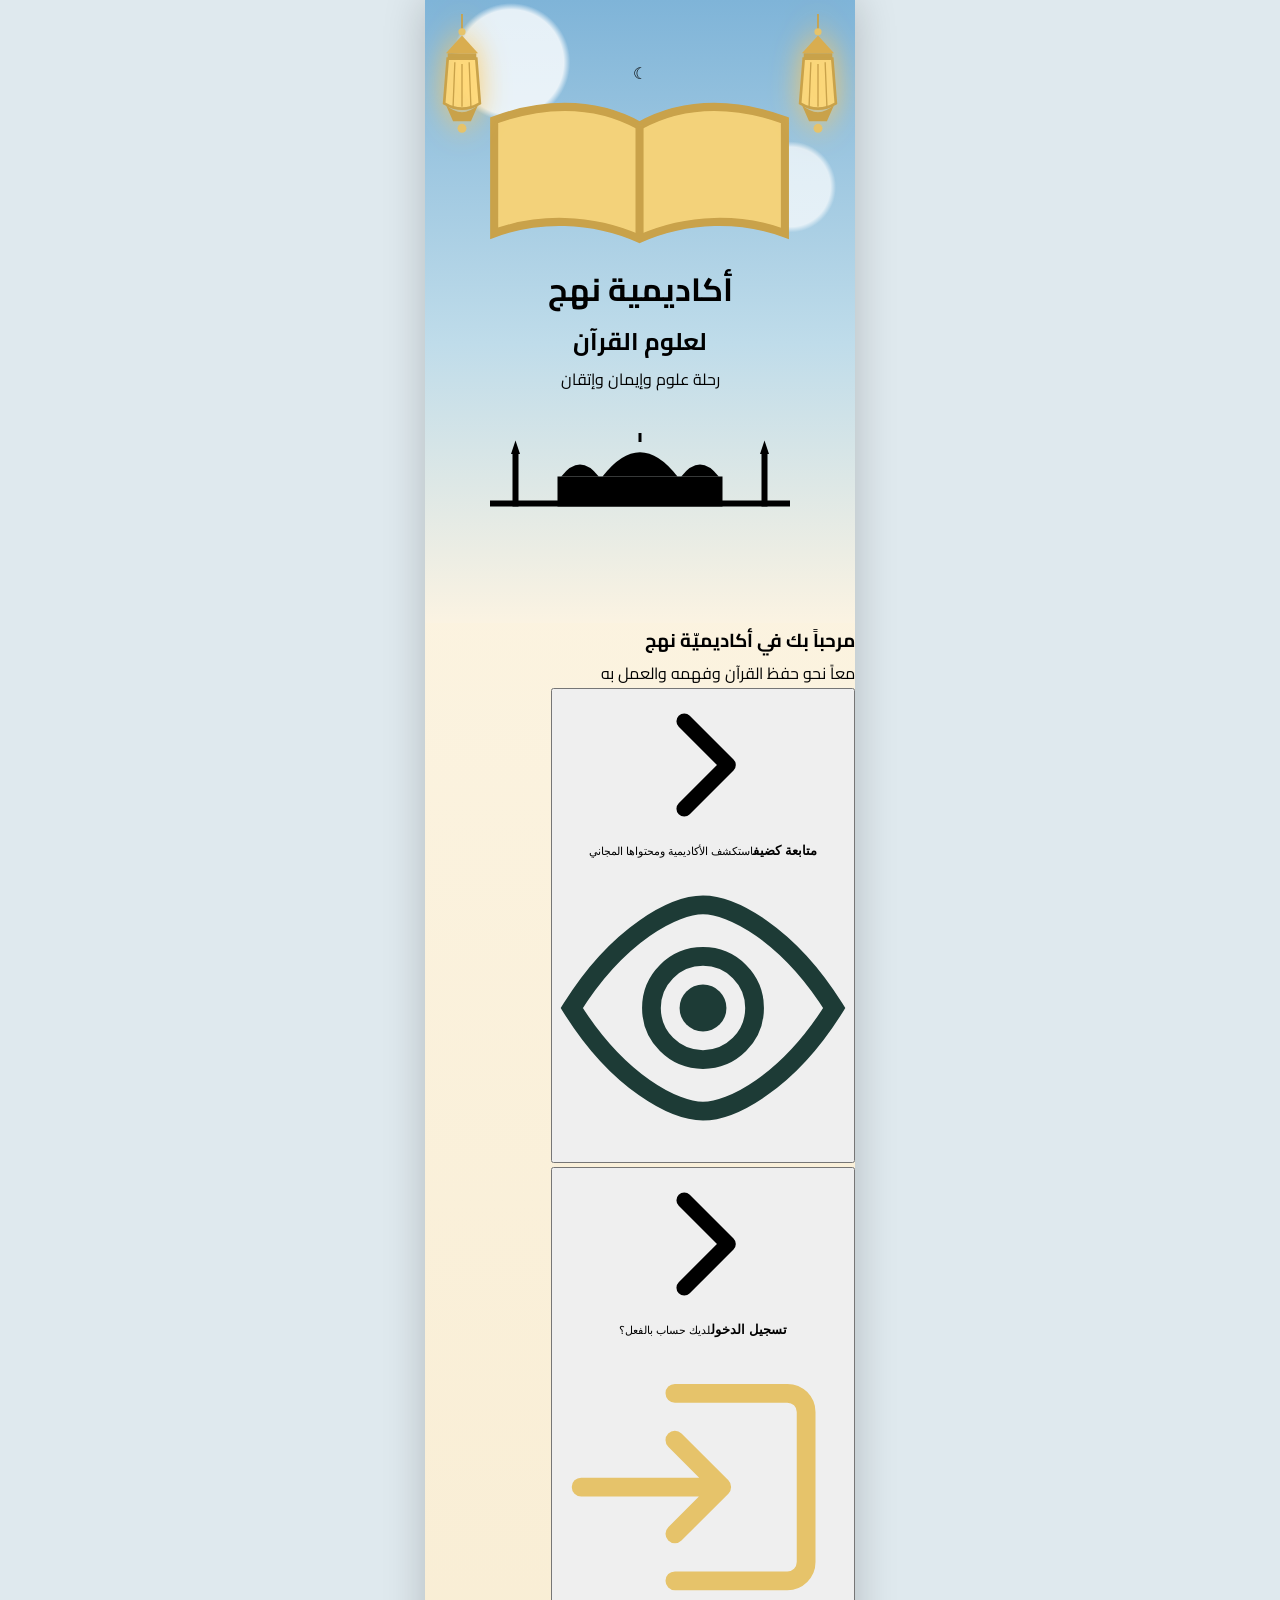
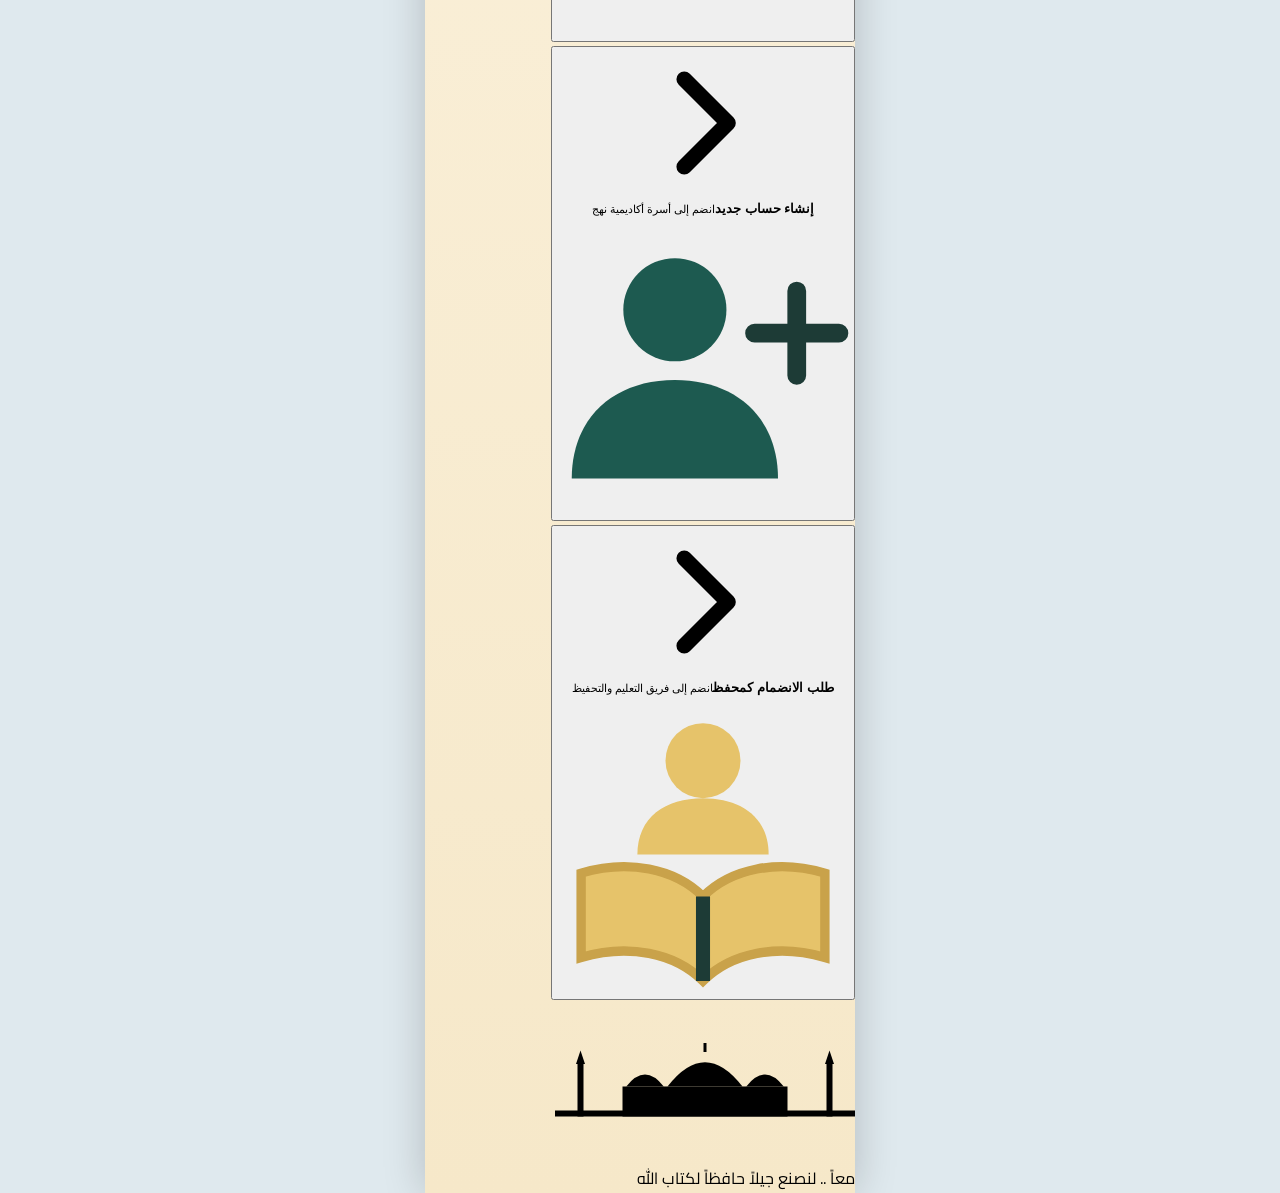
<file: index.html>
<!DOCTYPE html>
<html lang="ar" dir="rtl">
<head>
  <meta charset="UTF-8" />
  <meta name="viewport" content="width=device-width, initial-scale=1, viewport-fit=cover" />
  <title>أكاديمية نهج لعلوم القرآن</title>
  <link rel="preconnect" href="https://fonts.googleapis.com" />
  <link rel="preconnect" href="https://fonts.gstatic.com" crossorigin />
  <link href="https://fonts.googleapis.com/css2?family=Cairo:wght@400;600;700;800&family=Amiri:wght@700&display=swap" rel="stylesheet" />
  <link rel="stylesheet" href="style.css" />
</head>
<body>

  <!-- أيقونات SVG قابلة لإعادة الاستخدام -->
  <svg width="0" height="0" style="position:absolute">
    <defs>
      <symbol id="lantern" viewBox="0 0 60 140">
        <line x1="30" y1="0" x2="30" y2="18" stroke="#c9a24a" stroke-width="2"/>
        <circle cx="30" cy="20" r="4" fill="#e6c36a"/>
        <path d="M30 24 L48 44 H12 Z" fill="#d9ad4f"/>
        <rect x="14" y="44" width="32" height="6" fill="#c9a24a"/>
        <path d="M14 50 H46 L50 100 Q30 112 10 100 Z" fill="#ffd978" opacity=".9"/>
        <path d="M14 50 H46 L50 100 Q30 112 10 100 Z" fill="none" stroke="#c9a24a" stroke-width="3"/>
        <path d="M30 56 V104 M22 54 L20 104 M38 54 L40 104" stroke="#c9a24a" stroke-width="1.5"/>
        <path d="M12 102 Q30 118 48 102 L40 120 H20 Z" fill="#c9a24a"/>
        <circle cx="30" cy="128" r="5" fill="#e6c36a"/>
      </symbol>

      <symbol id="mosque" viewBox="0 0 400 100">
        <g fill="currentColor">
          <rect x="30" y="30" width="8" height="70"/><path d="M28 30 L34 12 L40 30Z"/>
          <rect x="362" y="30" width="8" height="70"/><path d="M360 30 L366 12 L372 30Z"/>
          <rect x="90" y="60" width="220" height="40"/>
          <path d="M150 60 Q200 -5 250 60Z"/>
          <rect x="198" y="2" width="4" height="12"/>
          <path d="M95 60 Q120 28 145 60Z"/>
          <path d="M255 60 Q280 28 305 60Z"/>
          <rect x="0" y="92" width="400" height="8"/>
        </g>
      </symbol>

      <symbol id="chevron" viewBox="0 0 24 24">
        <path d="M9 5l7 7-7 7" fill="none" stroke="currentColor" stroke-width="2.5" stroke-linecap="round" stroke-linejoin="round"/>
      </symbol>
    </defs>
  </svg>

  <main class="phone">

    <!-- ===== الهيدر ===== -->
    <header class="hero">
      <svg class="lantern left"><use href="#lantern"/></svg>
      <svg class="lantern right"><use href="#lantern"/></svg>

      <div class="arch">
        <div class="crescent">☾</div>
        <svg class="book" viewBox="0 0 120 60" aria-hidden="true">
          <path d="M60 14 C42 4 22 6 6 12 V54 C22 48 42 48 60 56 C78 48 98 48 114 54 V12 C98 6 78 4 60 14Z"
                fill="#f3d27a" stroke="#c9a24a" stroke-width="3"/>
          <path d="M60 14 V56" stroke="#c9a24a" stroke-width="3"/>
        </svg>
        <h1>أكاديمية نهج</h1>
        <h2>لعلوم القرآن</h2>
      </div>

      <div class="ribbon">رحلة علوم وإيمان وإتقان</div>

      <svg class="mosque-bg"><use href="#mosque"/></svg>
    </header>

    <!-- ===== المحتوى ===== -->
    <section class="content">
      <h3 class="welcome">مرحباً بك في أكاديميّة نهج</h3>
      <p class="tagline">معاً نحو حفظ القرآن وفهمه والعمل به</p>

      <div class="divider"><span></span><i></i><span></span></div>

      <nav class="buttons">

        <button class="btn light" data-action="guest">
          <svg class="arrow"><use href="#chevron"/></svg>
          <div class="txt"><strong>متابعة كضيف</strong><small>استكشف الأكاديمية ومحتواها المجاني</small></div>
          <svg class="icon" viewBox="0 0 64 64">
            <path d="M4 32C14 16 26 10 32 10s18 6 28 22C50 48 38 54 32 54S14 48 4 32Z" fill="none" stroke="#1d3b36" stroke-width="4"/>
            <circle cx="32" cy="32" r="11" fill="none" stroke="#1d3b36" stroke-width="4"/>
            <circle cx="32" cy="32" r="5" fill="#1d3b36"/>
          </svg>
        </button>

        <button class="btn dark" data-action="login">
          <svg class="arrow"><use href="#chevron"/></svg>
          <div class="txt"><strong>تسجيل الدخول</strong><small>لديك حساب بالفعل؟</small></div>
          <svg class="icon" viewBox="0 0 64 64">
            <path d="M26 12H50a4 4 0 0 1 4 4V48a4 4 0 0 1-4 4H26" fill="none" stroke="#e6c36a" stroke-width="4" stroke-linecap="round"/>
            <path d="M6 32H34M26 22l10 10-10 10" fill="none" stroke="#e6c36a" stroke-width="4" stroke-linecap="round" stroke-linejoin="round"/>
          </svg>
        </button>

        <button class="btn light" data-action="register">
          <svg class="arrow"><use href="#chevron"/></svg>
          <div class="txt"><strong>إنشاء حساب جديد</strong><small>انضم إلى أسرة أكاديمية نهج</small></div>
          <svg class="icon" viewBox="0 0 64 64">
            <circle cx="26" cy="20" r="11" fill="#1d5a50"/>
            <path d="M4 56c0-13 9-21 22-21s22 8 22 21Z" fill="#1d5a50"/>
            <path d="M52 16v18M43 25h18" stroke="#1d3b36" stroke-width="4" stroke-linecap="round"/>
          </svg>
        </button>

        <button class="btn dark" data-action="teacher">
          <svg class="arrow"><use href="#chevron"/></svg>
          <div class="txt"><strong>طلب الانضمام كمحفظ</strong><small>انضم إلى فريق التعليم والتحفيظ</small></div>
          <svg class="icon" viewBox="0 0 64 64">
            <circle cx="32" cy="14" r="8" fill="#e6c36a"/>
            <path d="M18 34c0-8 6-12 14-12s14 4 14 12Z" fill="#e6c36a"/>
            <path d="M6 38c10-3 20-1 26 5 6-6 16-8 26-5v18c-10-3-20-1-26 5-6-6-16-8-26-5Z" fill="#e6c36a" stroke="#c9a24a" stroke-width="2"/>
            <path d="M32 43v18" stroke="#1d3b36" stroke-width="3"/>
          </svg>
        </button>

      </nav>
    </section>

    <!-- ===== الفوتر ===== -->
    <footer class="footer">
      <svg class="mosque-foot"><use href="#mosque"/></svg>
      <p><i></i>معاً .. لنصنع جيلاً حافظاً لكتاب الله<i></i></p>
    </footer>

  </main>

  <script src="script.js"></script>
</body>
</html>
</file>
<file: style.css>
:root {
  --green-dark: #0f3a34;
  --green-mid: #1d5a50;
  --gold: #c9a24a;
  --gold-light: #f0d48a;
  --cream: #fbf3e2;
  --text: #1d3b36;
}

* { box-sizing: border-box; margin: 0; padding: 0; -webkit-tap-highlight-color: transparent; }

body {
  font-family: "Cairo", sans-serif;
  background: #dfe9ee;
  display: flex;
  justify-content: center;
  min-height: 100vh;
}

.phone {
  width: 100%;
  max-width: 430px;
  min-height: 100vh;
  background: linear-gradient(#fdf6e6, #f6e8c9);
  display: flex;
  flex-direction: column;
  overflow: hidden;
  box-shadow: 0 0 40px rgba(0,0,0,.2);
}

/* ===== الهيدر ===== */
.hero {
  position: relative;
  padding: 40px 18px 70px;
  background:
    radial-gradient(circle at 20% 10%, rgba(255,255,255,.8) 0 8%, transparent 9%),
    radial-gradient(circle at 85% 30%, rgba(255,255,255,.7) 0 7%, transparent 8%),
    linear-gradient(#7fb4d8 0%, #bfdcea 55%, #fbf3e2 100%);
  text-align: center;
}

.lantern { position: absolute; top: 14px; width: 54px; height: 125px; filter: drop-shadow(0 0 14px rgba(255,200,90,.9)); z-index: 3; }
.lantern.left  { left: 10px; }
.lantern.right { right: 10px; }

.arch {
  position: relative;
  z-index: 2;
  margin: 18px auto 0;
  width: 82%;
</file>
